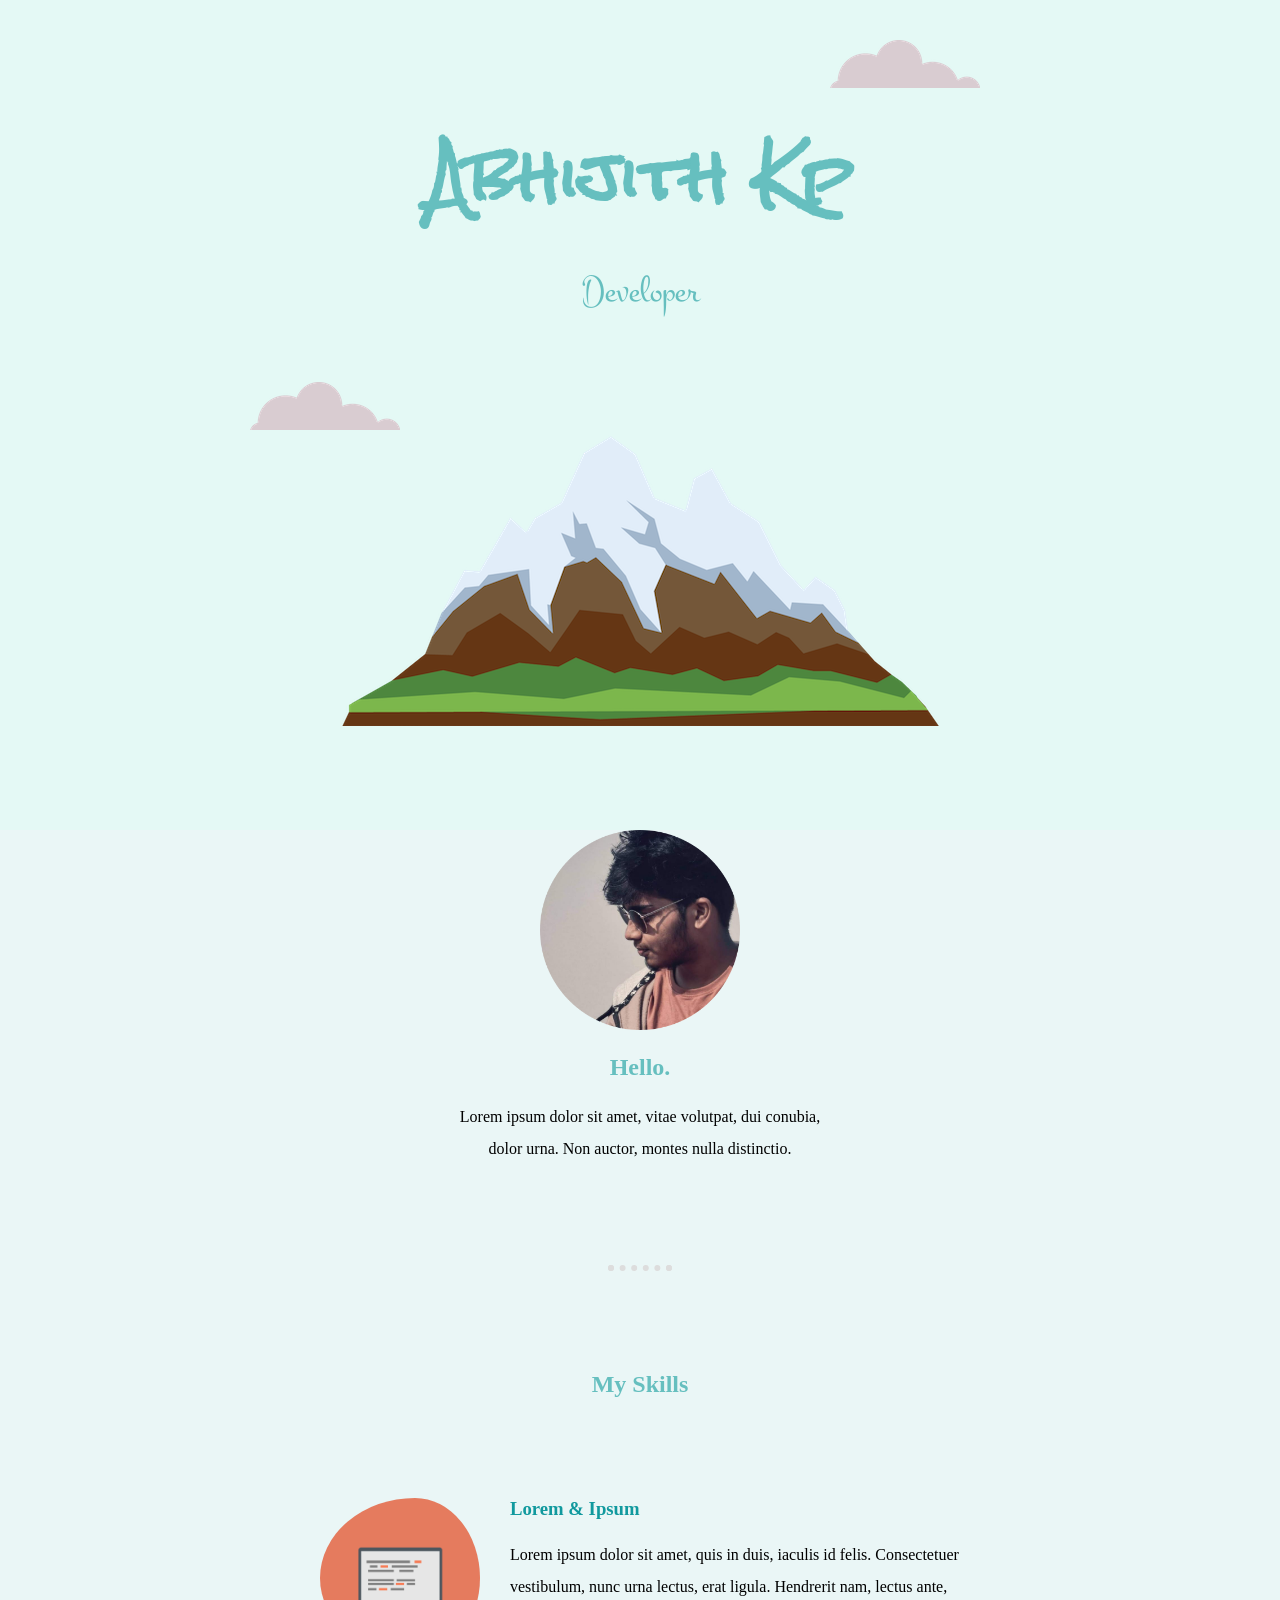
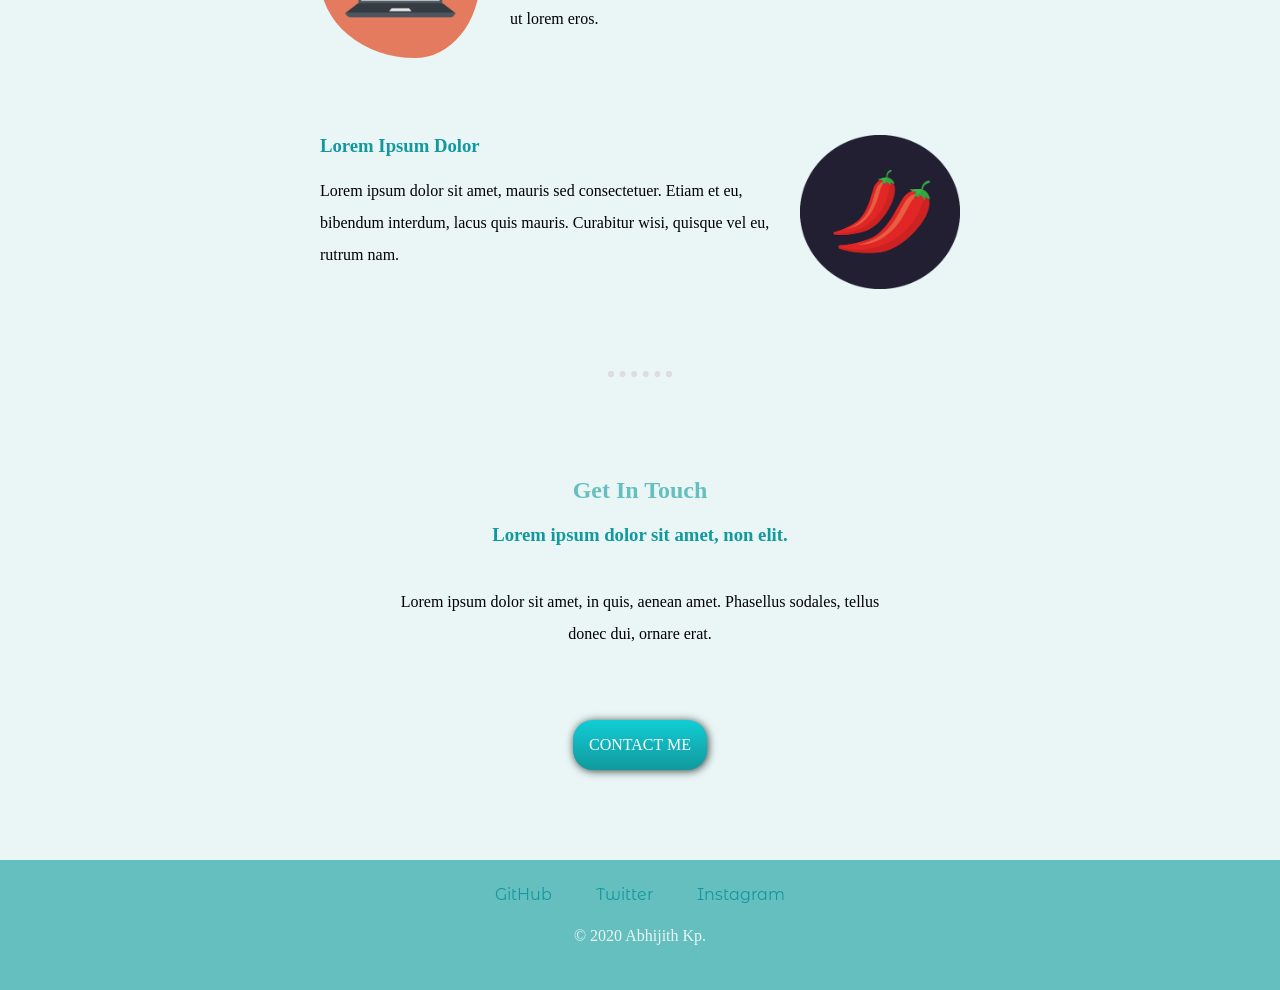
<file: index.html>
<!DOCTYPE html>
<html lang="en" dir="ltr">

<head>
  <meta charset="utf-8">
  <title>Abhijith KP</title>
  <link rel="stylesheet" href="css/styles.css">
  <link rel="icon" href="favicon.ico">
  <link href="https://fonts.googleapis.com/css2?family=Montez&family=Montserrat+Alternates&family=Permanent+Marker&family=Rock+Salt&family=Sacramento&family=Tangerine:wght@700&family=Zhi+Mang+Xing&display=swap" rel="stylesheet" </head>

<body>
  <div class="top-container">
    <img class="topCloud" src="images/cloud.png" alt="cloud img">
    <h1 class="name">Abhijith Kp</h1>
    <p class="tag">Developer</p>
    <img class="bottomCloud" src="images/cloud.png" alt="cloud img">
    <img src="images/mountain.png" alt="mountain img">
  </div>
  <div class="middle-container">
    <div class="profile">
      <img class="profileImg" src="images/profile.png" alt="profile pic">
      <h2>Hello.</h2>
      <p class="intro">Lorem ipsum dolor sit amet, vitae volutpat, dui conubia, dolor urna. Non auctor, montes nulla distinctio.</p>
    </div>
    <hr>
    <div class="skills">
      <h2>My Skills</h2>
      <div class="skill-row">
        <img class="skillImg1" src="images/computer.png" alt="comp img">
        <h3>Lorem & Ipsum</h3>
        <p class="abtSkill">Lorem ipsum dolor sit amet, quis in duis, iaculis id felis. Consectetuer vestibulum, nunc urna lectus, erat ligula. Hendrerit nam, lectus ante, ut lorem eros.</p>
      </div>
      <div class="skill-row">
        <img class="skillImg2" src="images/chillies.png" alt="chilli img">
        <h3>Lorem Ipsum Dolor</h3>
        <p class="abtSkill">Lorem ipsum dolor sit amet, mauris sed consectetuer. Etiam et eu, bibendum interdum, lacus quis mauris. Curabitur wisi, quisque vel eu, rutrum nam.</p>
      </div>
    </div>
    <hr>
    <div class="contact-me">
      <h2>Get In Touch</h2>
      <h3>Lorem ipsum dolor sit amet, non elit.</h3>
      <p class="contactMsg">Lorem ipsum dolor sit amet, in quis, aenean amet. Phasellus sodales, tellus donec dui, ornare erat.</p>
      <a class="btn" href="mailto:abhijithkp773@gmail.com">CONTACT ME</a>
    </div>
  </div>


  <div class="bottom-container">
    <a class="footer-link" href="https://github.com/ikp-773">GitHub</a>
    <a class="footer-link" href="https://twitter.com/ikp_773">Twitter</a>
    <a class="footer-link" href="https://www.instagram.com/darklord_773">Instagram</a>
    <p class="copyright">© 2020 Abhijith Kp.</p>
  </div>

</body>

</html>
</file>
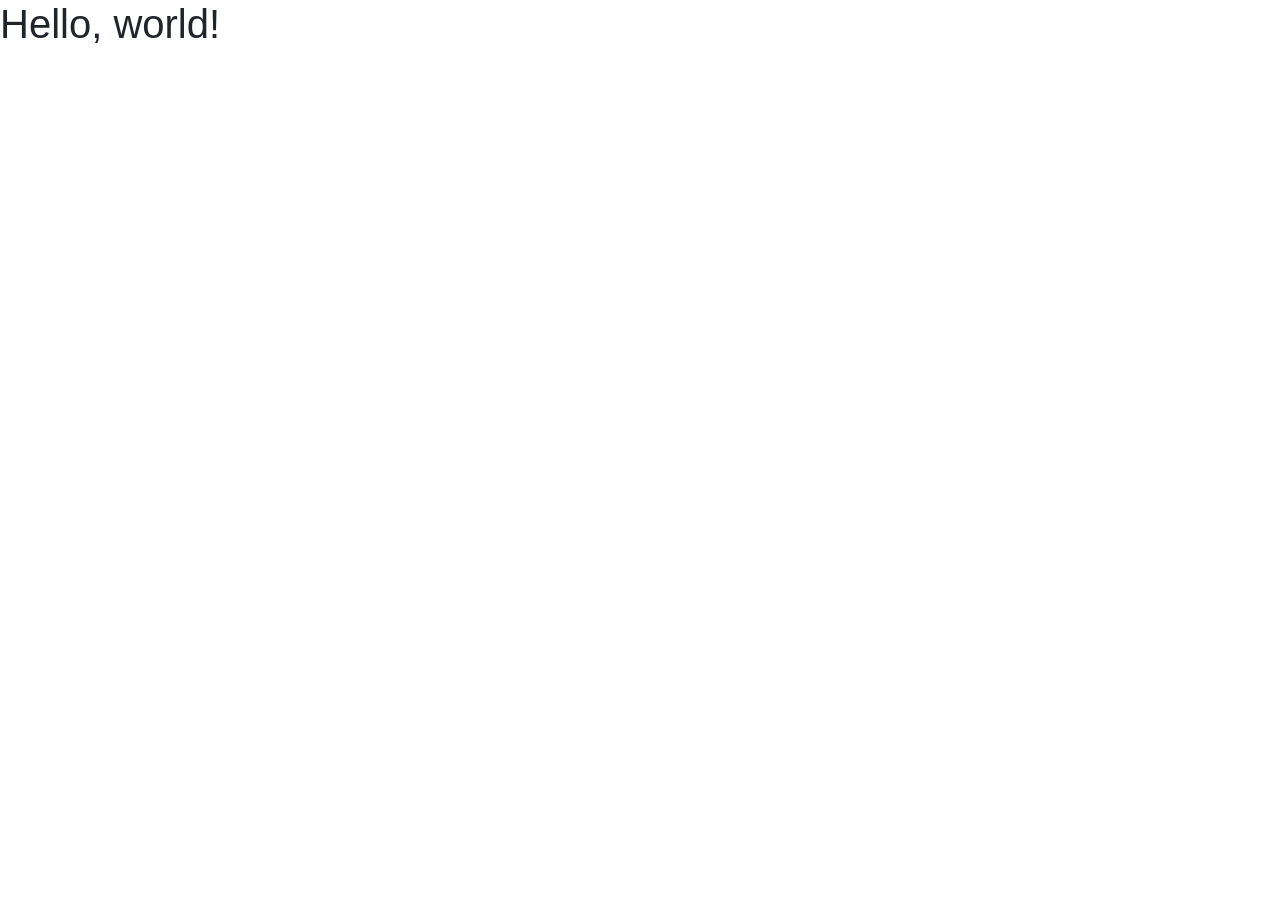
<file: bootstrap/index.html>
<!DOCTYPE html>
<html lang="en" dir="ltr">

<head>
  <!-- Required meta tags -->
  <meta charset="utf-8">
  <meta name="viewport" content="width=device-width, initial-scale=1, shrink-to-fit=no">

  <!-- Bootstrap CSS -->
  <link rel="stylesheet" href="https://stackpath.bootstrapcdn.com/bootstrap/4.5.2/css/bootstrap.min.css" integrity="sha384-JcKb8q3iqJ61gNV9KGb8thSsNjpSL0n8PARn9HuZOnIxN0hoP+VmmDGMN5t9UJ0Z" crossorigin="anonymous">

  <title>Hello World</title>
</head>


<body>

  <h1>Hello, world!</h1>

  <!-- Optional JavaScript -->
  <!-- jQuery first, then Popper.js, then Bootstrap JS -->
  <script src="https://code.jquery.com/jquery-3.5.1.slim.min.js" integrity="sha384-DfXdz2htPH0lsSSs5nCTpuj/zy4C+OGpamoFVy38MVBnE+IbbVYUew+OrCXaRkfj" crossorigin="anonymous"></script>
  <script src="https://cdn.jsdelivr.net/npm/popper.js@1.16.1/dist/umd/popper.min.js" integrity="sha384-9/reFTGAW83EW2RDu2S0VKaIzap3H66lZH81PoYlFhbGU+6BZp6G7niu735Sk7lN" crossorigin="anonymous"></script>
  <script src="https://stackpath.bootstrapcdn.com/bootstrap/4.5.2/js/bootstrap.min.js" integrity="sha384-B4gt1jrGC7Jh4AgTPSdUtOBvfO8shuf57BaghqFfPlYxofvL8/KUEfYiJOMMV+rV" crossorigin="anonymous"></script>
</body>

</html>
</file>
<file: css/styles.css>
body {
  background-color: #eaf6f6;
  margin: 0;
  text-align: center;
}

.name {
  margin: 0px;
  font-family: 'Rock Salt', cursive;
  font-size: 4rem;
  color: #66bfbf
}

p {
  line-height: 2;
}

.tag {
  margin-top: 0px;
  font-size: 2.4rem;
  font-family: 'Montez', cursive;
  color: #66bfbf
}

.intro {
  width: 30%;
  margin: auto;
}

h2 {
  color: #66bfbf
}

h3 {
  color: #11999E;
}

.profileImg {
  height: 12.5rem;
}

.skillImg1 {
  width: 25%;
  float: left;
  border-radius: 100%;
  padding-right: 1.875rem;
}

.skillImg2 {
  width: 25%;
  float: right;
  padding-left: 1.875rem;
}

.top-container {
  background-color: #e4f9f5;
  padding: 6.25rem;
  position: relative;
}

.middle-container {
  padding-bottom: 5rem;
}

.bottom-container {
  padding: 1.563rem;
  background-color: #66bfbf;
}

hr {
  border: dotted #dddddd 0.375rem;
  border-bottom: none;
  width: 4%;
  margin: 6.25rem auto;
}

.skill-row {
  width: 50%;
  margin: auto;
  margin-top: 6.25rem;
  margin-bottom: 6.25rem;
  text-align: left;
}

.contactMsg {
  margin: 2.5rem auto 3.75rem;
  width: 40%;
}

.topCloud {
  position: absolute;
  right: 18.75rem;
  top: 2.5rem;
}

.bottomCloud {
  position: absolute;
  left: 15.625rem;
  bottom: 25rem;
}

a {
  color: #11999E;
  font-family: 'Montserrat Alternates', sans-serif;
  font-size: 1rem;
  margin: 0.625rem 1.25rem;
  text-decoration: none;
}

a:hover {
  color: #eaf6f6
}

.copyright {
  padding-bottom: 0.8rem;
  margin-bottom: auto;
  color: #eaf6f6
}

.btn {
  background: #11CDD4;
  background-image: -webkit-linear-gradient(top, #11CDD4, #11999E);
  background-image: -moz-linear-gradient(top, #11CDD4, #11999E);
  background-image: -ms-linear-gradient(top, #11CDD4, #11999E);
  background-image: -o-linear-gradient(top, #11CDD4, #11999E);
  background-image: linear-gradient(to bottom, #11CDD4, #11999E);
  -webkit-border-radius: 1.25rem;
  -moz-border-radius: 1.25rem;
  border-radius: 1.25rem;
  color: #FFFFFF;
  font-family: Verdana;
  font-size: 1rem;
  font-weight: 200;
  padding: 1rem;
  box-shadow: 0.063rem 0.063rem 0.563rem 0px #31403D;
  -webkit-box-shadow: 0.063rem 0.063rem 0.563rem 0px #31403D;
  -moz-box-shadow: 0.063rem 0.063rem 0.563rem 0px #31403D;
  text-decoration: none;
  display: inline-block;
  cursor: pointer;
  text-align: center;
}

.btn:hover {
  border: solid #33EDED 0px;
  background: #1FB8BD;
  background-image: -webkit-linear-gradient(top, #1FB8BD, #30C6CB);
  background-image: -moz-linear-gradient(top, #1FB8BD, #30C6CB);
  background-image: -ms-linear-gradient(top, #1FB8BD, #30C6CB);
  background-image: -o-linear-gradient(top, #1FB8BD, #30C6CB);
  background-image: linear-gradient(to bottom, #1FB8BD, #30C6CB);
  -webkit-border-radius: 1.25rem;
  -moz-border-radius: 1.25rem;
  border-radius: 1.25rem;
  text-decoration: none;
}
</file>
